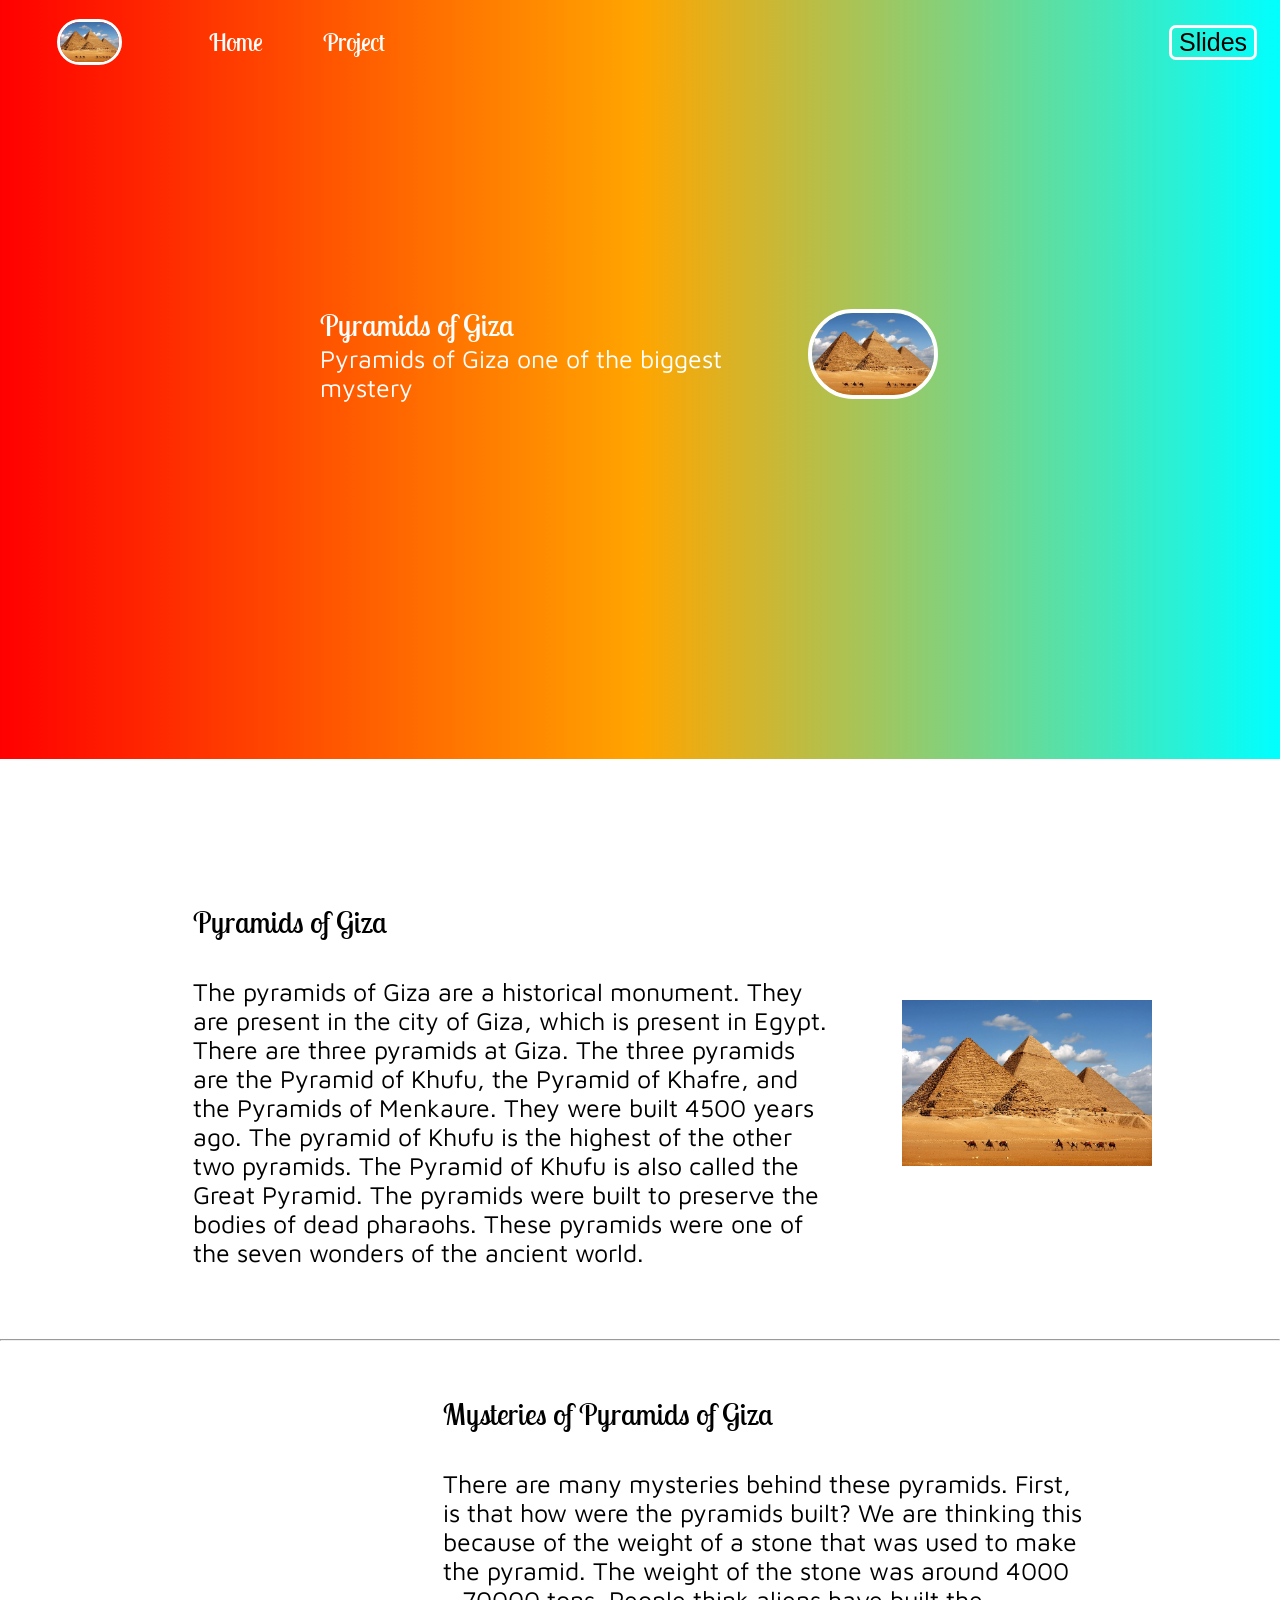
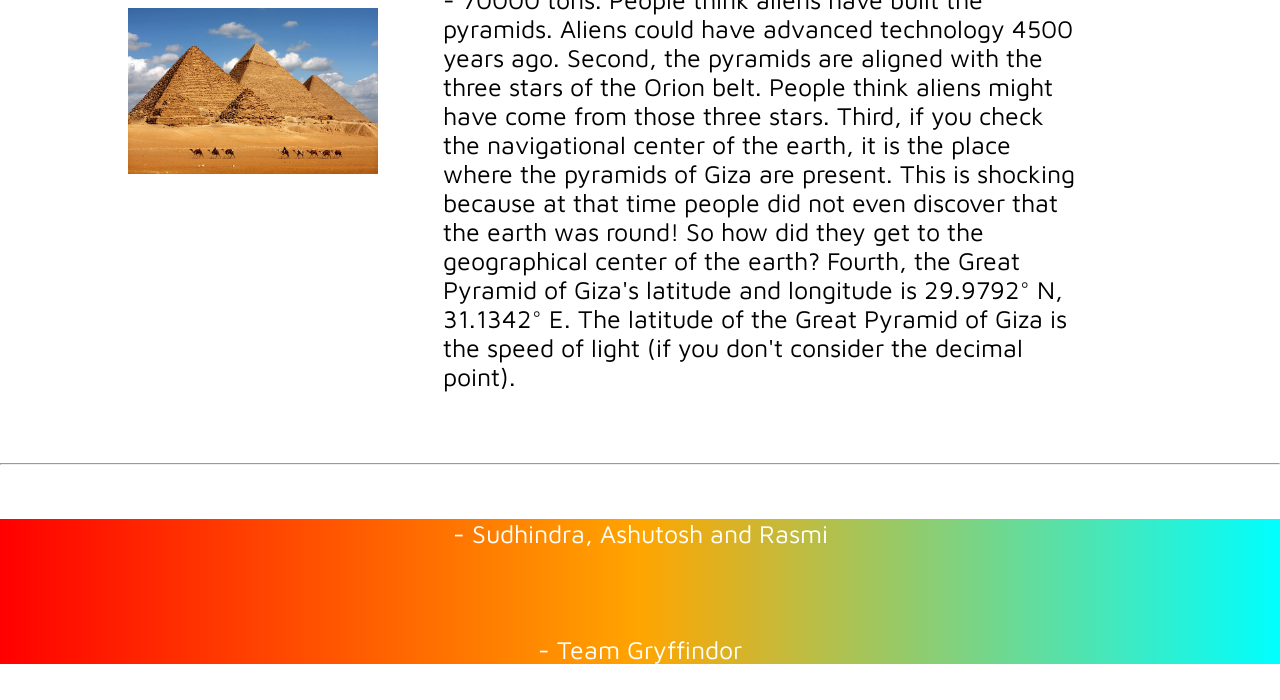
<file: content.html>
<!DOCTYPE html>
<html lang="en">
<head>
    <meta charset="UTF-8">
    <meta http-equiv="X-UA-Compatible" content="IE=edge">
    <meta name="viewport" content="width=device-width, initial-scale=1.0">
    <title>Pyramids of Giza</title>
    <link rel="stylesheet" href="main.css">
    <link rel="shortcut icon" href="pyramids.jpg" type="image/x-icon">
</head>
<body>
    <nav class="navbar background">
        <ul class="nav-list">
            <div class="logo"><img src="pyramids.jpg" alt="Pyramids"></div>
            <li><a href="#">Home</a></li>
            <li><a href="#project">Project</a></li>
        </ul>
        <div class="rightNav">
            <button class="btn"><a href="https://docs.google.com/presentation/d/1QcdxzXKEZN8sHK2XGOXvhXyR_POy1sWyEpd_xyUMx4Q/present?slide=id.g35f391192_00">&nbsp;Slides&nbsp;</a></button>
        </div>
    </nav>

    <section class="background firstSection">
        <div class="box-main">
            <div class="firstHalf">
                <p class="text-big">Pyramids of Giza</p>
                <p class="text-small">Pyramids of Giza one of the biggest mystery</p>
            </div>

            <div class="secondHalf">
                <img src="pyramids.jpg" alt="Pyramids">
            </div>
        </div>
    </section>

    <br><br><br><br><br><br><br><br>

    <section class="section">
        <div class="paras">
            <p class="sectionTag text-big">Pyramids of Giza</p>
            <br><br>
            <p class="sectionTag text-small">The pyramids of Giza are a historical monument. They are present in the city of Giza, which is present in Egypt. There are three pyramids at Giza. The three pyramids are the Pyramid of Khufu, the Pyramid of Khafre, and the Pyramids of Menkaure. They were built 4500 years ago. The pyramid of Khufu is the highest of the other two pyramids. The Pyramid of Khufu is also called the Great Pyramid. The pyramids were built to preserve the bodies of dead pharaohs. These pyramids were one of the seven wonders of the ancient world.</p>
        </div>
        <div class="thumbnail">
            <img src="pyramids.jpg" alt="Pyramids">
        </div>
    </section>
    
    <br><br><br><br>
    <hr>
    <br><br><br>

    <section class="secLeft section">
        <div class="paras">
            <p class="sectionTag text-big">Mysteries of Pyramids of Giza</p>
            <br><br>
            <p class="sectionTag text-small">There are many mysteries behind these pyramids. First, is that how were the pyramids built? We are thinking this because of the weight of a stone that was used to make the pyramid. The weight of the stone was around 4000 - 70000 tons. People think aliens have built the pyramids. Aliens could have advanced technology 4500 years ago. Second, the pyramids are aligned with the three stars of the Orion belt. People think aliens might have come from those three stars. Third, if you check the navigational center of the earth, it is the place where the pyramids of Giza are present. This is shocking because at that time people did not even discover that the earth was round! So how did they get to the geographical center of the earth? Fourth, the Great Pyramid of Giza's latitude and longitude is 29.9792° N, 31.1342° E. The latitude of the Great Pyramid of Giza is the speed of light (if you don't consider the decimal point).</p>
        </div>
        <div class="thumbnail">
            <img src="pyramids.jpg" alt="Pyramids">
        </div>
    </section>

    <br><br><br><br>
    <hr>
    <br><br><br>

    <section class="back foot">
        <footer>
            <p class="foot">- Sudhindra, Ashutosh and Rasmi</p>
            <br><br><br>
            <p class="foot">- Team Gryffindor</p>
        </footer>
    </section>

    <br><br>
</body>
</html>
</file>
<file: main.css>
@import url('https://fonts.googleapis.com/css2?family=Lobster+Two:ital,wght@1,700&family=Maven+Pro:wght@600&display=swap');

* {
    margin: 0;
    padding: 0;
}

.logo {
    width: 20%;
    display: flex;
    justify-content: center;
    align-items: center;
}

.logo img {
    width: 33%;
    border: 3px solid #FFF;
    border-radius: 50px;
}

.navbar {
    display: flex;
    align-items: center;
    justify-content: center;
    position: sticky;
    top: 0;
    cursor: pointer;
}

.nav-list {
    width: 80%;
    display: flex
}

.nav-list li {
    list-style: none;
    padding: 26px 30px;
}

.nav-list li a {
    text-decoration: none;
    font-size: 25px;
    color: #FFFFFF;
    font-family: 'Lobster Two';
    justify-content: center;
    align-items: center;
    transition: 0.6s ease;
}

.nav-list li a:hover {
    color: yellow;
}

.rightNav {
    width: 30%;
    text-align: right;
    padding: 0 23px;
}

.background {
    background-image: linear-gradient(to right, #FF0000, #FFA500, #00FFFF);
    background-size: cover;
    background-blend-mode: darken;
}

.box-main {
    display: flex;
    justify-content: center;
    align-items: center;
    color: #FFFFFF;
    font-family: 'Lobster Two';
    font-size: 25px;
    max-width: 50%;
    margin: auto;
    height: 80%;
}

.firstSection {
    height: 75vh;
}

.firstHalf {
    width: 80%;
    display: flex;
    flex-direction: column;
    justify-content: center;       
}

.secondHalf {
    width: 30%;
}

.secondHalf img {
    width: 70%;
    border-radius: 150px;
    border: 4px solid #FFF;
    display: block;
    margin: auto;
}

.text-big {
    font-size: 30px;
    font-family: 'Lobster Two';
}

.text-small {
    font-size: 25px;
    font-family: 'Maven Pro';
}

.btn {
    background: none;
    border-radius: 7px;
    border: 3px solid #FFF;
    font-size: 25px;
    margin: auto;
    cursor: pointer;
}

.btn a {
    text-decoration: none;
    color: #000000;
    transition: 0.6s ease;
}

.btn a:hover {
    color: #FF0000;
}

.section {
    display: flex;
    align-items: center;
    justify-content: space-evenly;
    max-width: 80%;
    margin: auto;
}

.paras {
    padding: 0 65px;
}

.secLeft {
    flex-direction: row-reverse;
}

.back {
    background-image: linear-gradient(to right, #FF0000, #FFA500, #00FFFF);
}

.foot {
    font-size: 25px;
    font-family: 'Maven Pro';
    color: #FFFFFF;
    text-align: center;
}

.thumbnail img {
    width: 250px;
}

::-webkit-scrollbar {
    width: 15px;
}

::-webkit-scrollbar-track {
    background-color: #FFF;
}

::-webkit-scrollbar-thumb {
    background: #888;
    border-radius: 15px;
}

::-webkit-scrollbar-thumb:hover {
    background: #555;
}

@media only screen and (max-width: 1140px) {
    .nav-list {
        flex-direction: column;
        text-align: center;
    }

    .navbar {
        flex-direction: column;
    }

    .box-main {
        flex-direction: column-reverse;
        max-width: 100%;
    }

    .rightNav {
        text-align: center;
    }

    .section {
        flex-direction: column-reverse;
    }

    .text-small {
        text-align: center;
    }

    .text-big {
        text-align: center;
    }
}
</file>
